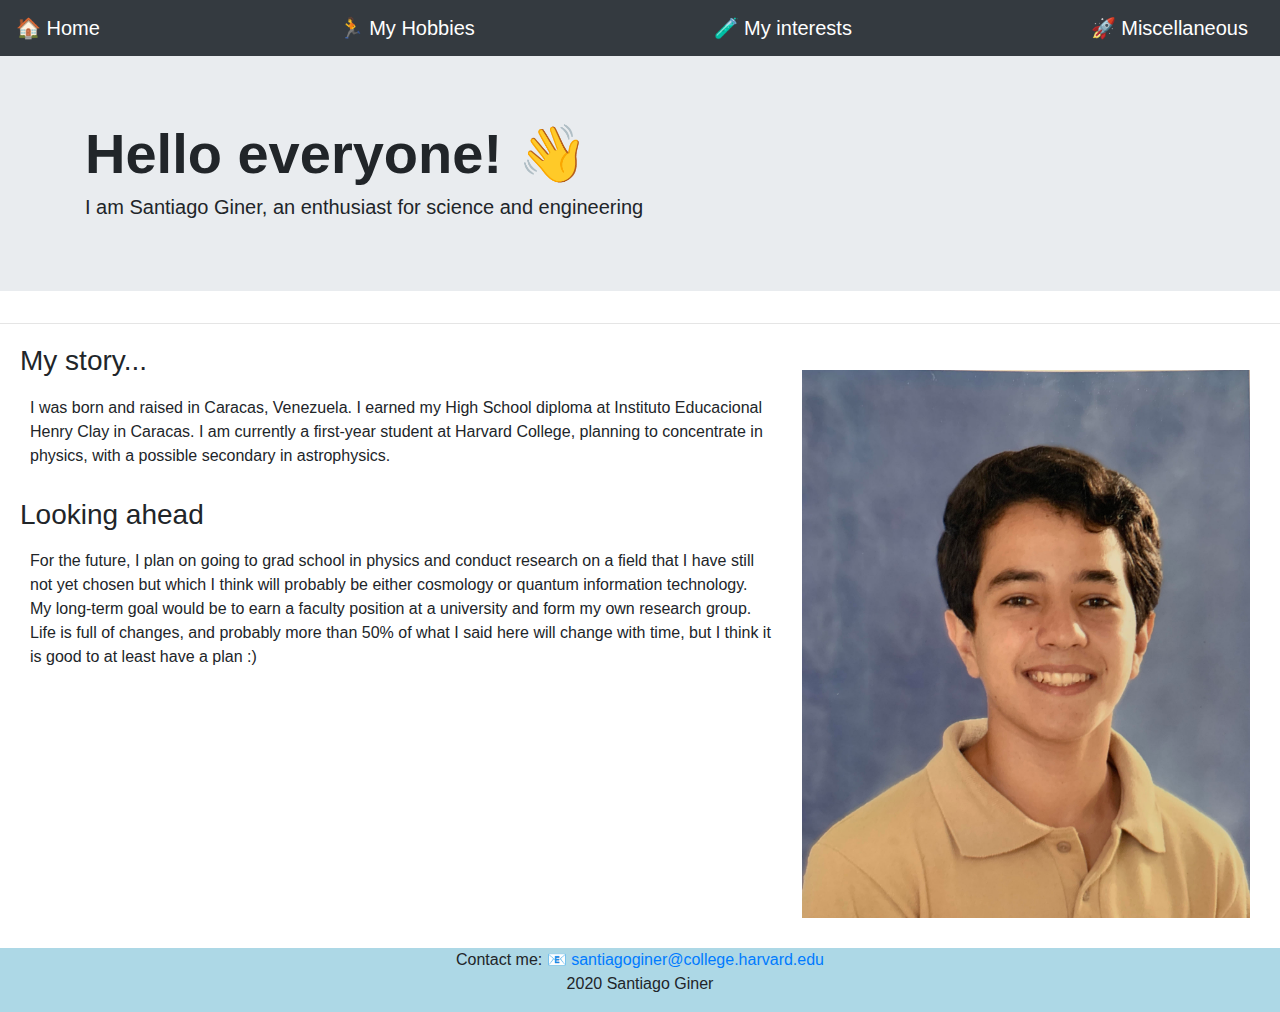
<file: index.html>
<!DOCTYPE html>

<html lang="en">
    <head>
        <meta charset="utf-8">
        <meta name="viewport" content="width=device-width, initial-scale=1, shrink-to-fit=no">
        <title>Home</title>
        <link href="https://stackpath.bootstrapcdn.com/bootstrap/4.5.0/css/bootstrap.min.css" rel="stylesheet">
        <link href="styles.css" rel="stylesheet">
    </head>
    <body>
        <!-- Navigation bar to switch between pages, taken from Bootstrap -->
        <nav class="navbar navbar-dark bg-dark">
            <a class="navbar-brand" href="index.html">&#127968; Home</a>
            <a class="navbar-brand" href="hobbies.html">&#127939; My Hobbies</a>
            <a class="navbar-brand" href="interests.html">&#129514; My interests</a>
            <a class="navbar-brand" href="miscellaneous.html">&#128640; Miscellaneous</a>
        </nav>
        <!-- Title of home section -->
        <div class="jumbotron jumbotron-fluid">
            <div class="container">
                <h1 class="display-4">Hello everyone! &#128075;</h1>
                <h6 class="lead">I am Santiago Giner, an enthusiast for science and engineering</h6>
            </div>
        </div>
        <hr>
        <!-- Information about me and a photo of me -->
        <img src="me.jpg" alt="Me!" class="image_right">
        <div class="general_info">
            <h3>My story...</h3>
            <p class="general_text">
                I was born and raised in Caracas, Venezuela. I earned my High School diploma at Instituto Educacional
                Henry Clay in Caracas. I am currently a first-year student at Harvard College, planning to
                concentrate in physics, with a possible secondary in astrophysics.
            </p>
        </div>
        <div class="general_info">
            <h3>Looking ahead</h3>
            <p class="general_text">
                For the future, I plan on going to grad school in physics and conduct research on a field that I have
                still not yet chosen but which I think will probably be either cosmology or quantum information
                technology. My long-term goal would be to earn a faculty position at a university and form my own
                research group. Life is full of changes, and probably more than 50% of what I said here will change
                with time, but I think it is good to at least have a plan :)
            </p>
        </div>
        <!-- Footer with contact information -->
        <div id="footer">
            Contact me: &#128231;
            <a href="mailto:santiagoginer@college.harvard.edu">santiagoginer@college.harvard.edu</a>
            <p>2020 Santiago Giner</p>
        </div>
    </body>
</html>
</file>
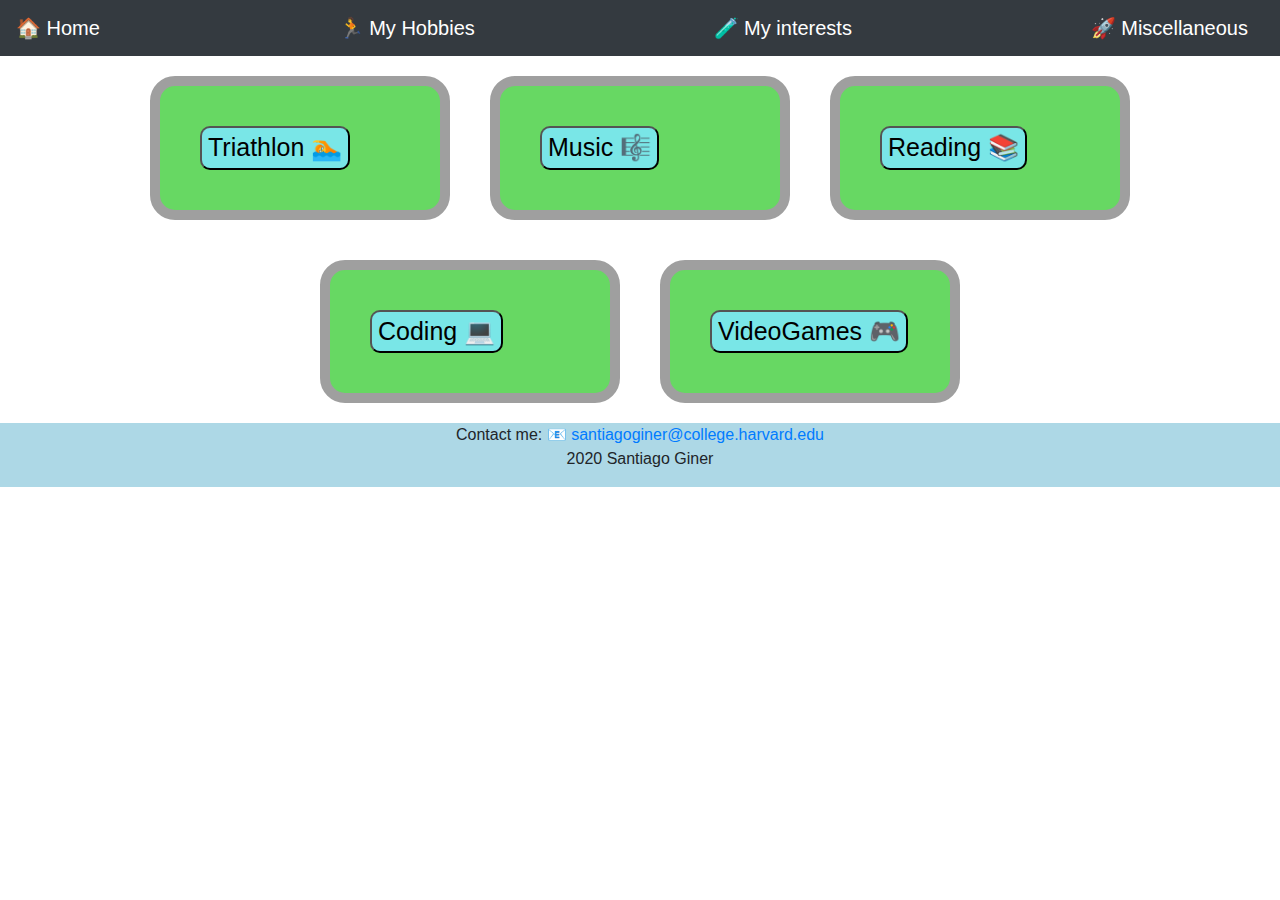
<file: hobbies.html>
<!DOCTYPE html>

<html lang="en">
    <head>
        <meta charset="utf-8">
        <meta name="viewport" content="width=device-width, initial-scale=1, shrink-to-fit=no">
        <title>My Hobbies</title>
        <link href="https://stackpath.bootstrapcdn.com/bootstrap/4.5.0/css/bootstrap.min.css" rel="stylesheet">
        <link href="styles.css" rel="stylesheet">
        <script src="script.js"></script>
    </head>
    <body>
        <!-- Navigation bar to switch between pages, taken from Bootstrap -->
        <nav class="navbar navbar-dark bg-dark">
            <a class="navbar-brand" href="index.html">&#127968; Home</a>
            <a class="navbar-brand" href="hobbies.html">&#127939; My Hobbies</a>
            <a class="navbar-brand" href="interests.html">&#129514; My interests</a>
            <a class="navbar-brand" href="miscellaneous.html">&#128640; Miscellaneous</a>
        </nav>
        <!-- Divisions with buttons that detail my hobbies -->
        <div id="buttons">
          <div>
            <!-- When clicked, the buttons display the text -->
            <button class="toggle_button">Triathlon &#127946;</button>
            <p class="toggle_information">
              Swim, bike, and run. Triathlon is a sport I truly love. It pushes me both physically
              and mentally. But, it also represents a welcome respite from the chaos of everyday life.
            </p>
          </div>
          <div>
            <button class="toggle_button">Music &#127932;</button>
            <p class="toggle_information">
              I play acoustic guitar and a Venezuelan instrument similar to the ukulele, which is called
              a "Cuatro." Yes, it's called four (it has four strings). I am currently starting to learn the piano.
            </p>
          </div>
          <div>
            <button class="toggle_button">Reading &#128218;</button>
            <p class="toggle_information">
              Yes, this is cliché, but I do enjoy reading a lot, both non-fiction and fiction alike.
              I would say that some of my favorite books are "A Brief History of Time" by Stephen
              Hawking, "Origin" by Dan Brown, "Shadows of Forgotten Ancestors" by Carl Sagan, and "The Count
              of Monte Cristo" by Alexandre Dumas.
            </p>
          </div>
          <div>
            <button class="toggle_button">Coding &#128187;</button>
            <p class="toggle_information">
              I have only started coding in the past few months, but I can say that it has become
              another hobby of mine. I enjoy coding very much since I find it amazing that just by
              typing on a keyboard you can create programs that can do almost anything you want.
            </p>
          </div>
          <div>
            <button class="toggle_button">VideoGames &#127918;</button>
            <p class="toggle_information">
              I always need some time to really relax and pull away from all my obligations, and videogames
              allow just that: immersion in a virtual world where I can almost completely abstract myself
              (pun intended) from the real world.
            </p>
          </div>
        </div>
        <!-- Footer with contact information -->
        <div id="footer">
            Contact me: &#128231;
            <a href="mailto:santiagoginer@college.harvard.edu">santiagoginer@college.harvard.edu</a>
            <p>2020 Santiago Giner</p>
        </div>
    </body>
</html>
</file>
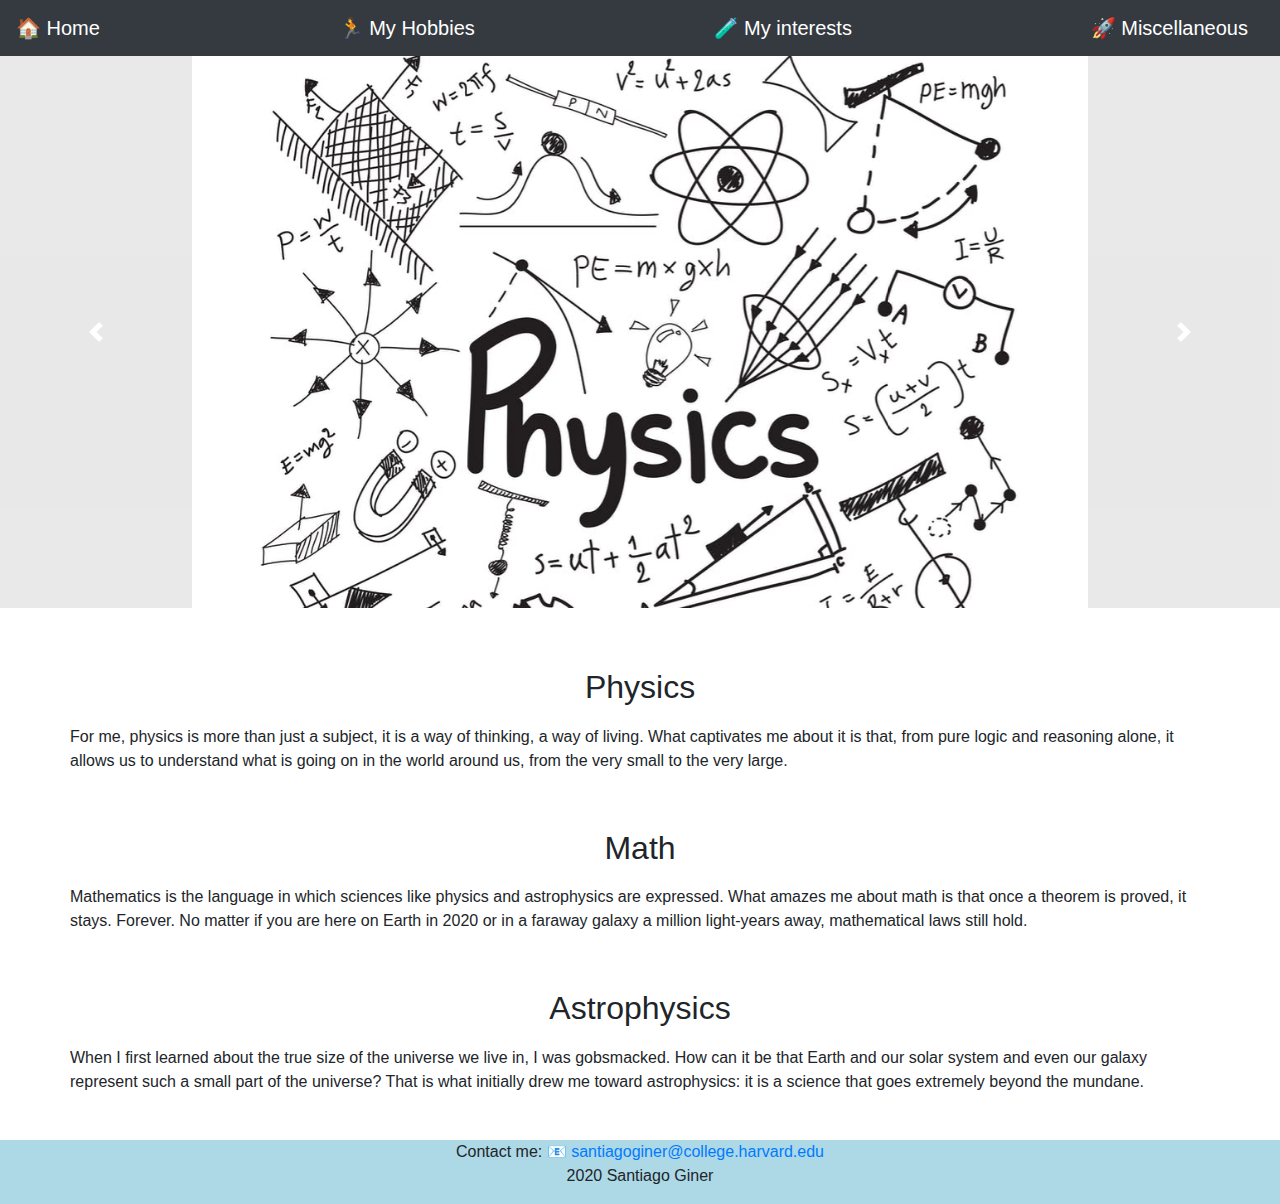
<file: interests.html>
<!DOCTYPE html>

<html lang="en">
    <head>
        <meta charset="utf-8">
        <meta name="viewport" content="width=device-width, initial-scale=1, shrink-to-fit=no">
        <title>My interests</title>
        <link href="https://stackpath.bootstrapcdn.com/bootstrap/4.5.0/css/bootstrap.min.css" rel="stylesheet">
        <link href="styles.css" rel="stylesheet">
        <script src="https://code.jquery.com/jquery-3.3.1.slim.min.js" integrity="sha384-q8i/X+965DzO0rT7abK41JStQIAqVgRVzpbzo5smXKp4YfRvH+8abtTE1Pi6jizo" crossorigin="anonymous"></script>
        <script src="https://cdnjs.cloudflare.com/ajax/libs/popper.js/1.14.7/umd/popper.min.js" integrity="sha384-UO2eT0CpHqdSJQ6hJty5KVphtPhzWj9WO1clHTMGa3JDZwrnQq4sF86dIHNDz0W1" crossorigin="anonymous"></script>
        <script src="https://stackpath.bootstrapcdn.com/bootstrap/4.3.1/js/bootstrap.min.js" integrity="sha384-JjSmVgyd0p3pXB1rRibZUAYoIIy6OrQ6VrjIEaFf/nJGzIxFDsf4x0xIM+B07jRM" crossorigin="anonymous"></script>
    </head>
    <body>
        <!-- Navigation bar to switch between pages, taken from Bootstrap -->
        <nav class="navbar navbar-dark bg-dark">
            <a class="navbar-brand" href="index.html">&#127968; Home</a>
            <a class="navbar-brand" href="hobbies.html">&#127939; My Hobbies</a>
            <a class="navbar-brand" href="interests.html">&#129514; My interests</a>
            <a class="navbar-brand" href="miscellaneous.html">&#128640; Miscellaneous</a>
        </nav>
        <!-- Slideshow with images displaying my interests, taken from Bootstrap -->
        <div id="carouselExampleIndicators" class="carousel slide" data-ride="carousel">
            <div class="carousel-inner">
                <div class="carousel-item active">
                    <!-- image taken from http://blog.cambridgecoaching.com/checking-your-answers-in-physics -->
                    <img src="physics.jpg" class="d-block w-100" alt="Physics">
                </div>
                <div class="carousel-item">
                    <!-- image taken from https://towardsdatascience.com/calculus-the-mathematics-of-change-f04f38770843 -->
                    <img src="math.jpeg" class="d-block w-100" alt="Math">
                </div>
                <div class="carousel-item">
                    <!-- image taken from https://www.youtube.com/watch?v=vGw0l8qLlOA -->
                    <img src="astrophysics.jpg" class="d-block w-100" alt="Astrophysics">
                </div>
            </div>
            <a class="carousel-control-prev" href="#carouselExampleIndicators" role="button" data-slide="prev">
                <span class="carousel-control-prev-icon" aria-hidden="true"></span>
                <span class="sr-only">Previous</span>
            </a>
            <a class="carousel-control-next" href="#carouselExampleIndicators" role="button" data-slide="next">
                <span class="carousel-control-next-icon" aria-hidden="true"></span>
                <span class="sr-only">Next</span>
            </a>
        </div>
        <!-- Description of my interests -->
        <div>
            <h2>Physics</h2>
            <p class="interest_text">
                For me, physics is more than just a subject, it is a way of thinking, a way of living. What captivates
                me about it is that, from pure logic and reasoning alone, it allows us to understand what is going on in
                the world around us, from the very small to the very large.
            </p>
        </div>
        <div>
            <h2>Math</h2>
            <p class="interest_text">
                Mathematics is the language in which sciences like physics and astrophysics are expressed. What amazes
                me about math is that once a theorem is proved, it stays. Forever. No matter if you are here on Earth in
                2020 or in a faraway galaxy a million light-years away, mathematical laws still hold.
            </p>
        </div>
        <div>
            <h2>Astrophysics</h2>
            <p class="interest_text">
                When I first learned about the true size of the universe we live in, I was gobsmacked. How can it be
                that Earth and our solar system and even our galaxy represent such a small part of the universe?
                That is what initially drew me toward astrophysics: it is a science that goes extremely beyond the
                mundane.
            </p>
        </div>
        <!-- Footer with contact information -->
        <div id="footer">
            Contact me: &#128231;
            <a href="mailto:santiagoginer@college.harvard.edu">santiagoginer@college.harvard.edu</a>
            <p>2020 Santiago Giner</p>
        </div>
    </body>
</html>
</file>
<file: styles.css>
body {
    height: 100%;
    width: 100%;
    margin: 0;
    display: table;
}

h2 {
    text-align: center;
    padding: 10px;
}

/* Footer with contact information */
#footer {
    text-align: center;
    background-color: #add8e6;
    display: table-row;
    height: 0;
}

/* When hovering over links, make the text bold and underline it */
.navbar-brand:hover {
    font-weight: bold;
    text-decoration: underline;
}

/* Text with my general information at the home page */
.general_info {
    margin: 20px;
    width: 60%;
}

.general_text {
    padding: 10px;
    font-size: 16px;
}

/* Title of home page */
.display-4 {
    font-weight: bold;
}

/* Image to the right in the home page */
.image_right {
    margin: 30px;
    float: right;
    width: 35%;
}

/* Buttons and divisions with my hobbies */
#buttons {
    display: flex;
    flex-wrap: wrap;
    justify-content: center;
    align-items: center;
}

#buttons > div {
    border-style: solid;
    border-color: #9f9f9f;
    border-width: 10px;
    background-color: #67d863;
    width: 300px;
    padding: 30px;
    margin: 20px;
    border-radius: 25px;
}

/* Buttons to toggle information */
.toggle_button {
    border-radius: 10px;
    background-color: #79e6e7;
    font-size: 25px;
    margin: 10px;
}

.toggle_information {
    font-size: 18px;
}

/* Slideshow with my interests */
.carousel-inner {
    width: 60%;
    height: 40%;
    margin: auto;
    margin-bottom: 50px;
}

.carousel > a {
    background-color: #d3d3d3;
}

.interest_text {
    padding-right: 70px;
    padding-left: 70px;
    padding-bottom: 30px;
}

.row {
    margin: 40px;
}


#suggestions {
    background-color: #e77979;
    color: #ffffff;
    padding: 10px;
    border-radius: 10px;
    margin: auto;
    margin-bottom: 20px;
    width: 290px;
}
</file>
